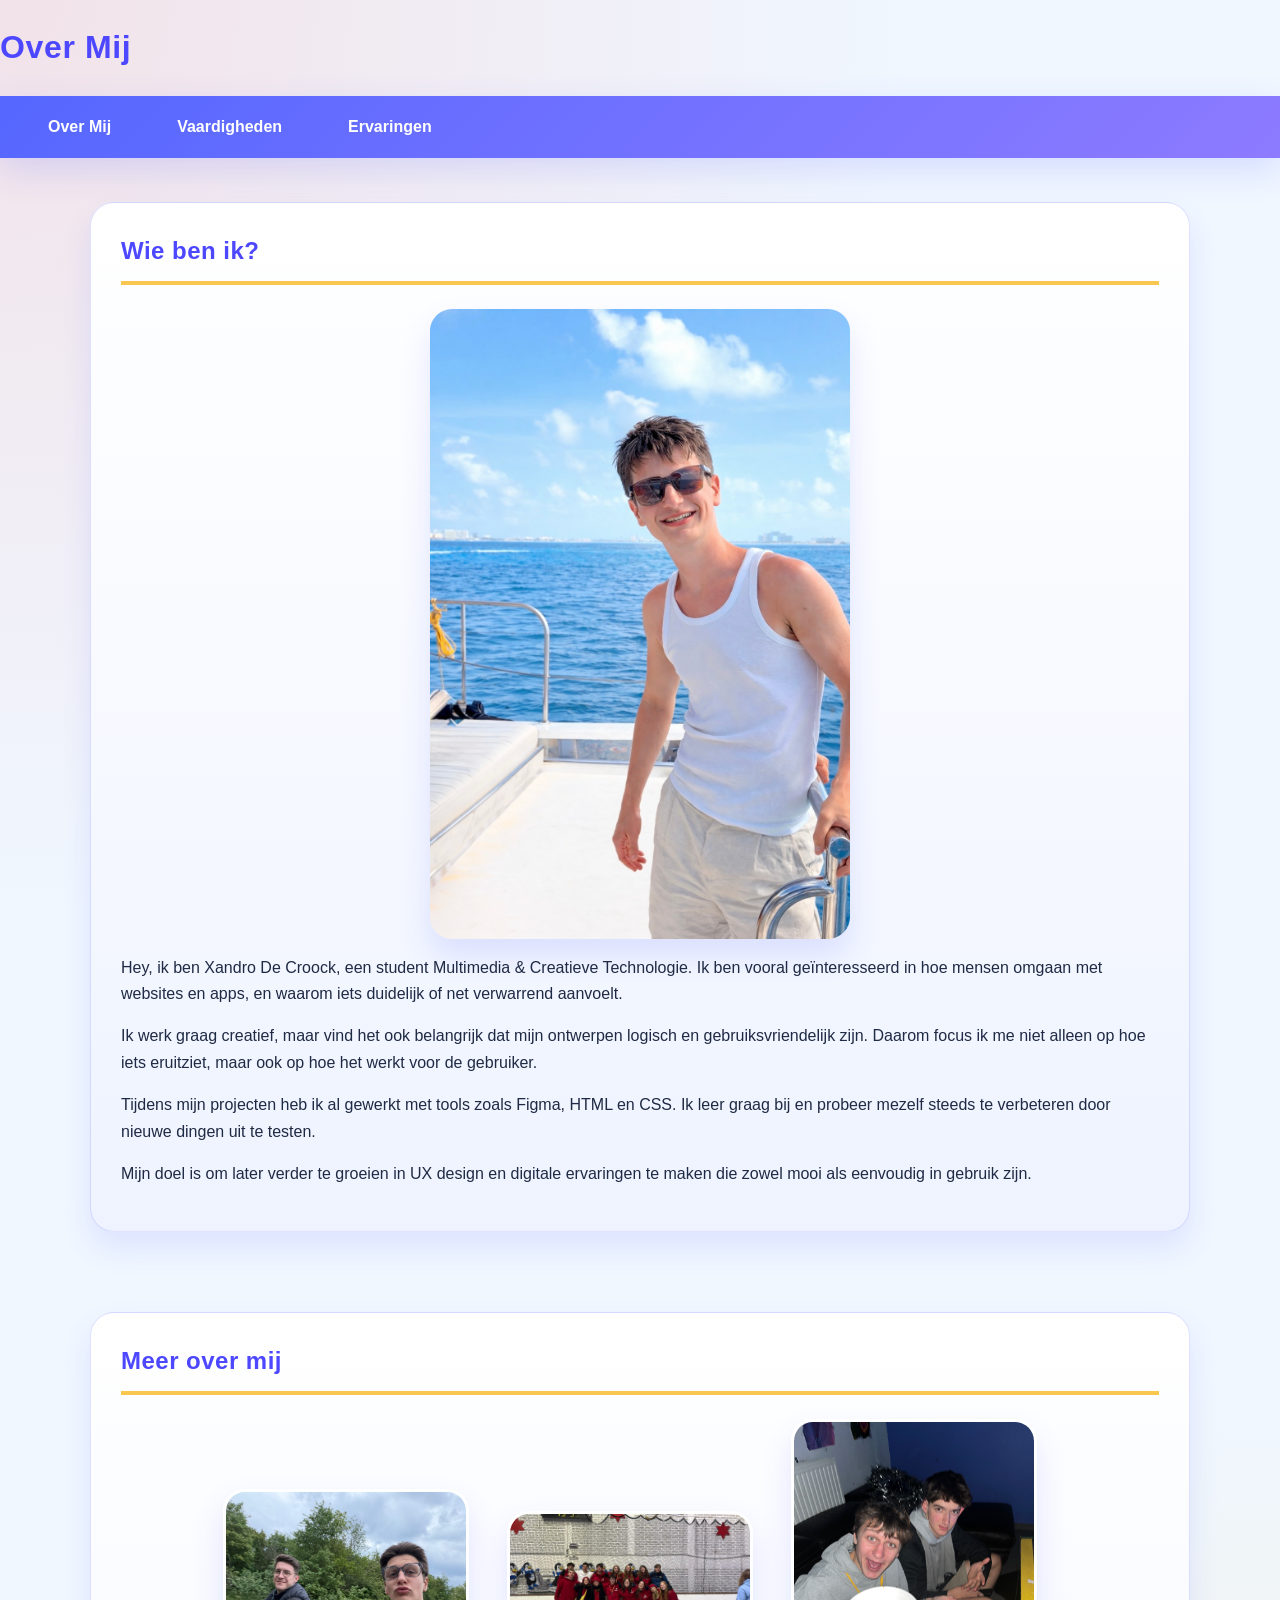
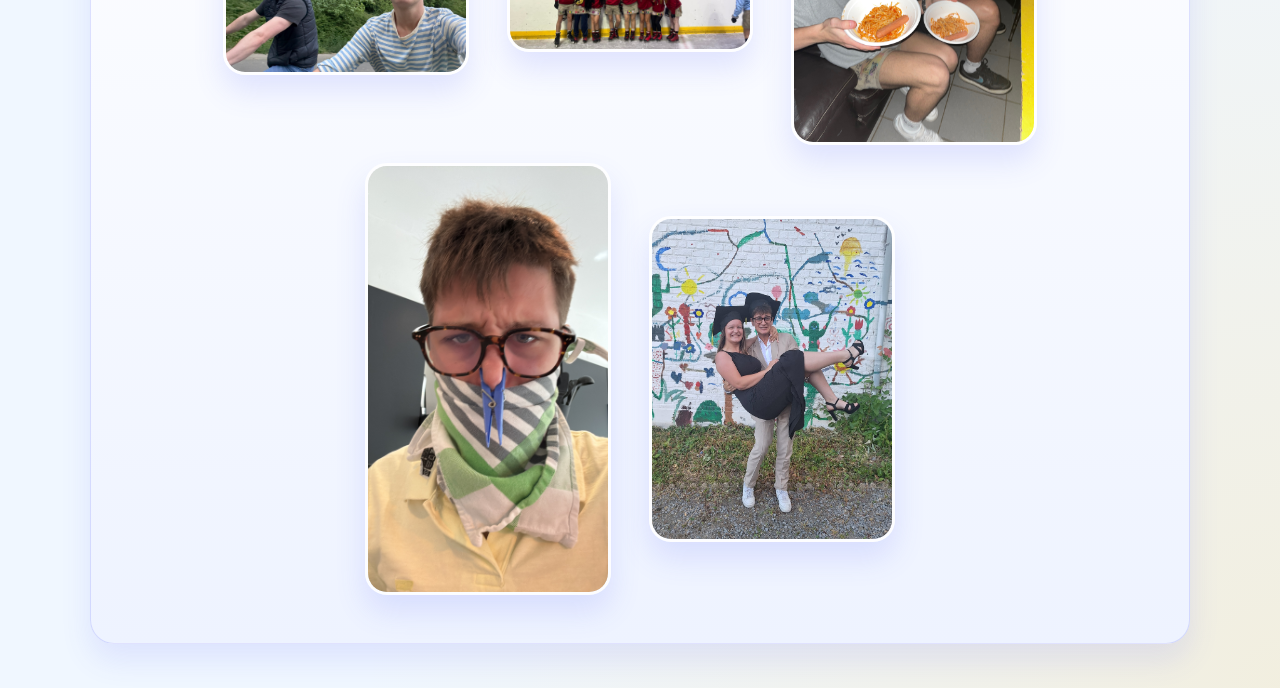
<file: index.html>
<!DOCTYPE html>
<html lang="nl">
<head>
    <meta charset="UTF-8">
    <meta name="viewport" content="width=device-width, initial-scale=1.0">
    <title>Xandro Decroock - Portfolio</title>
    <meta name="description" content="Portfolio van Xandro Decroock, webontwikkelaar student. Ontdek mijn achtergrond, vaardigheden en ervaringen in webontwikkeling.">
    <meta name="keywords" content="Xandro Decroock, portfolio, webontwikkelaar, HTML, CSS, JavaScript, React, MCT">
    <meta name="author" content="Xandro Decroock">
    <link rel="stylesheet" href="style.css">
</head>

<body>
    <h1>Over Mij</h1>
    <nav>
        <input type="checkbox" id="menu-toggle">
        <label for="menu-toggle" class="menu-label">☰</label>
        <ul>
            <li><a href="index.html">Over Mij</a></li>
            <li><a href="vaardigheden.html">Vaardigheden</a></li>
            <li><a href="ervaring.html">Ervaringen</a></li>
        </ul>
    </nav>
    <main class="page-content">
        <section>
            <h2>Wie ben ik?</h2>
            <img src="images/foto xandro.jpg" alt="Xandro De Croock">
            <p>Hey, ik ben Xandro De Croock, een student Multimedia & Creatieve Technologie. Ik ben vooral geïnteresseerd in hoe mensen omgaan met websites en apps, en waarom iets duidelijk of net verwarrend aanvoelt.</p>
            <p>Ik werk graag creatief, maar vind het ook belangrijk dat mijn ontwerpen logisch en gebruiksvriendelijk zijn. Daarom focus ik me niet alleen op hoe iets eruitziet, maar ook op hoe het werkt voor de gebruiker.</p>
            <p>Tijdens mijn projecten heb ik al gewerkt met tools zoals Figma, HTML en CSS. Ik leer graag bij en probeer mezelf steeds te verbeteren door nieuwe dingen uit te testen.</p>
            <p>Mijn doel is om later verder te groeien in UX design en digitale ervaringen te maken die zowel mooi als eenvoudig in gebruik zijn.</p>
        </section>
        <section>
            <h2>Meer over mij</h2>
            <div class="gallery">
                <img src="images/gilles en ik.JPG" alt="Gilles en ik">
                <img src="images/schaatsen.JPEG" alt="Schaatsen">
                <img src="images/chiro 1.JPG" alt="Chiro 1">
                <img src="images/xandrobandiet.JPG" alt="Xandro Bandiet">
                <img src="images/afgestudeerd.JPG" alt="Afgestudeerd">
            </div>
        </section>
    </main>
</body>
</html>
</file>
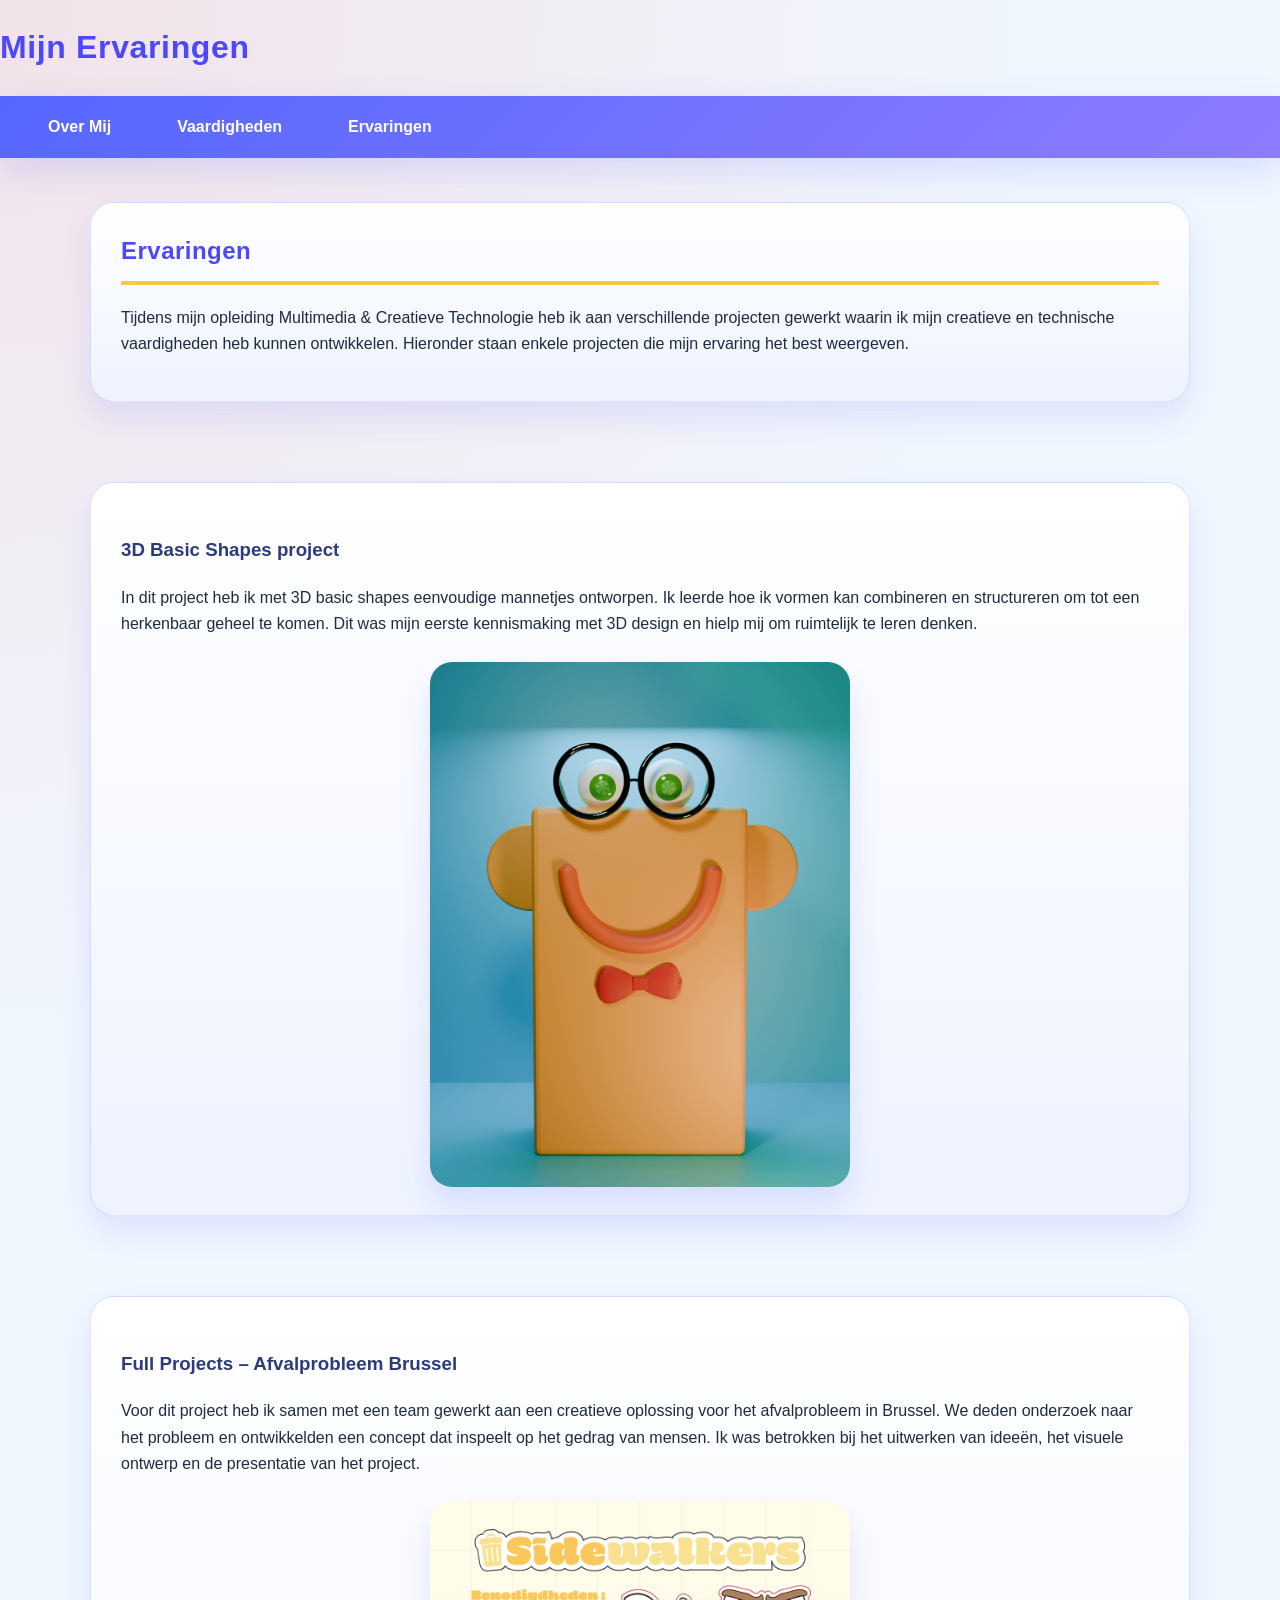
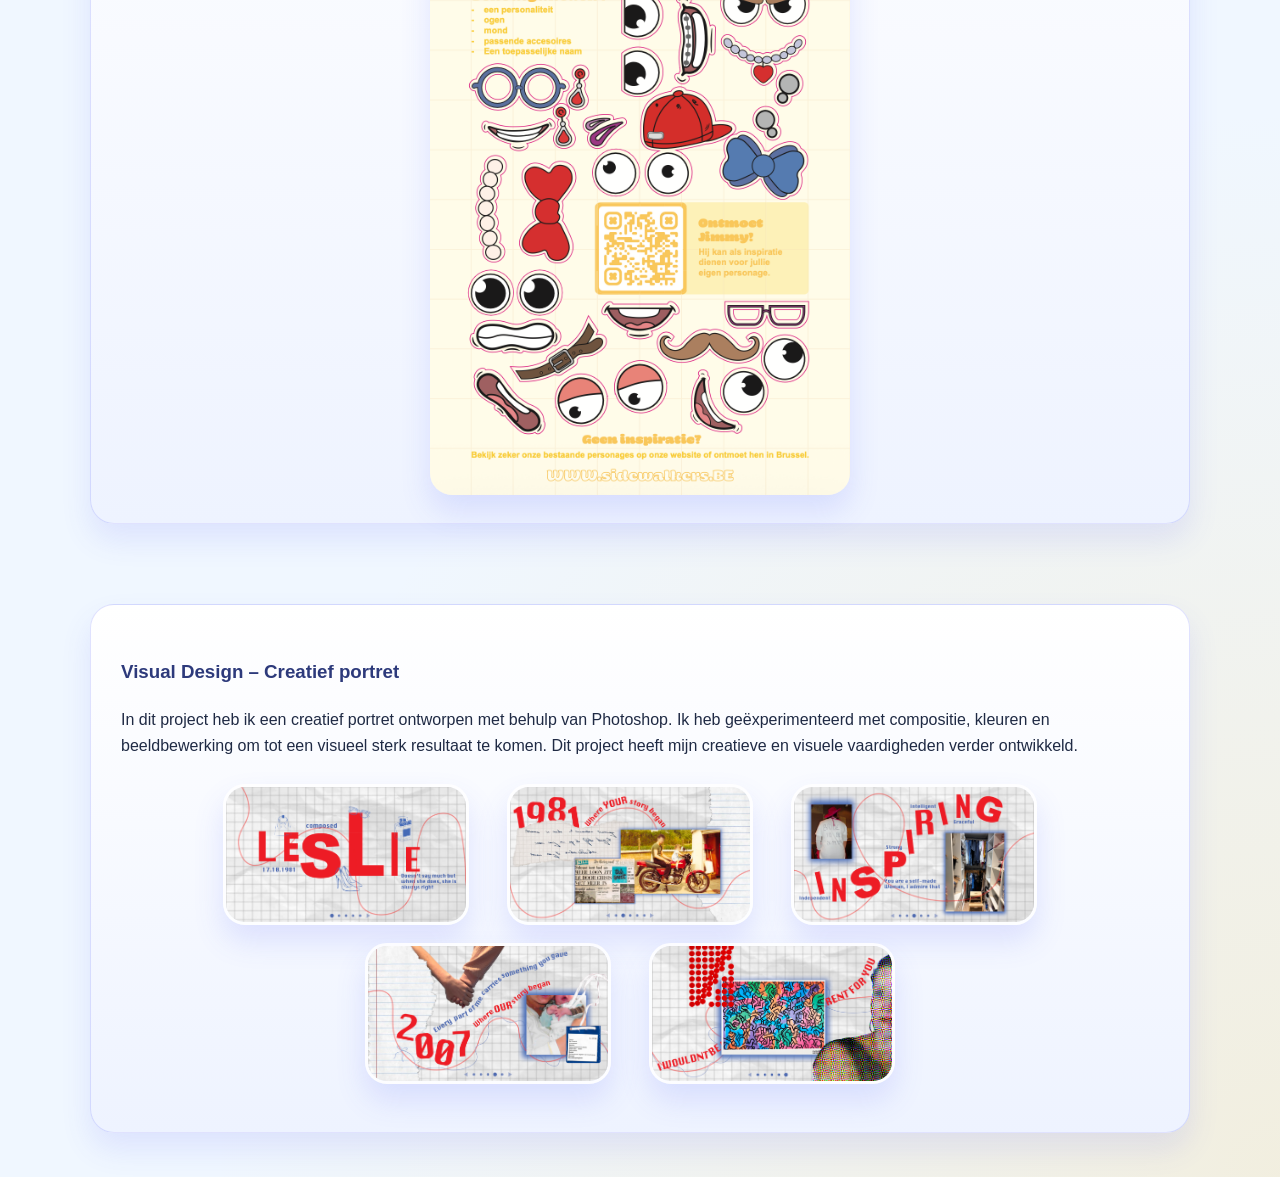
<file: ervaring.html>
<!DOCTYPE html>
<html lang="nl">
<head>
    <meta charset="UTF-8">
    <meta name="viewport" content="width=device-width, initial-scale=1.0">
    <title>Ervaringen - Xandro Decroock Portfolio</title>
    <meta name="description" content="Bekijk de ervaringen van Xandro Decroock: onderwijs aan MCT, projecten in webontwikkeling en professionele achtergrond.">
    <meta name="keywords" content="ervaringen, Xandro Decroock, MCT, projecten, webontwikkeling, onderwijs">
    <meta name="author" content="Xandro Decroock">
    <link rel="stylesheet" href="style.css">
</head>
<body>
    <h1>Mijn Ervaringen</h1>
    <nav>
        <input type="checkbox" id="menu-toggle">
        <label for="menu-toggle" class="menu-label">☰</label>
        <ul>
            <li><a href="index.html">Over Mij</a></li>
            <li><a href="vaardigheden.html">Vaardigheden</a></li>
            <li><a href="ervaring.html">Ervaringen</a></li>
        </ul>
    </nav>
    <main class="page-content">
        <section>
            <h2>Ervaringen</h2>
            <p>Tijdens mijn opleiding Multimedia & Creatieve Technologie heb ik aan verschillende projecten gewerkt waarin ik mijn creatieve en technische vaardigheden heb kunnen ontwikkelen. Hieronder staan enkele projecten die mijn ervaring het best weergeven.</p>
        </section>
        <section>
            <h3>3D Basic Shapes project</h3>
            <p>In dit project heb ik met 3D basic shapes eenvoudige mannetjes ontworpen. Ik leerde hoe ik vormen kan combineren en structureren om tot een herkenbaar geheel te komen. Dit was mijn eerste kennismaking met 3D design en hielp mij om ruimtelijk te leren denken.</p>
            <img src="images/basicshape.png" alt="3D Basic Shapes project">
        </section>
        <section>
            <h3>Full Projects – Afvalprobleem Brussel</h3>
            <p>Voor dit project heb ik samen met een team gewerkt aan een creatieve oplossing voor het afvalprobleem in Brussel. We deden onderzoek naar het probleem en ontwikkelden een concept dat inspeelt op het gedrag van mensen. Ik was betrokken bij het uitwerken van ideeën, het visuele ontwerp en de presentatie van het project.</p>
            <img src="images/Screenshot 2026-05-03 at 12.42.51.png" alt="Afvalprobleem Brussel project">
        </section>
        <section>
            <h3>Visual Design – Creatief portret</h3>
            <p>In dit project heb ik een creatief portret ontworpen met behulp van Photoshop. Ik heb geëxperimenteerd met compositie, kleuren en beeldbewerking om tot een visueel sterk resultaat te komen. Dit project heeft mijn creatieve en visuele vaardigheden verder ontwikkeld.</p>
            <div class="gallery">
                <img src="images/1.png" alt="Creatief portret 1">
                <img src="images/2.png" alt="Creatief portret 2">
                <img src="images/3.png" alt="Creatief portret 3">
                <img src="images/4.png" alt="Creatief portret 4">
                <img src="images/5.png" alt="Creatief portret 5">
            </div>
        </section>
    </main>

</body>
</html>
</file>
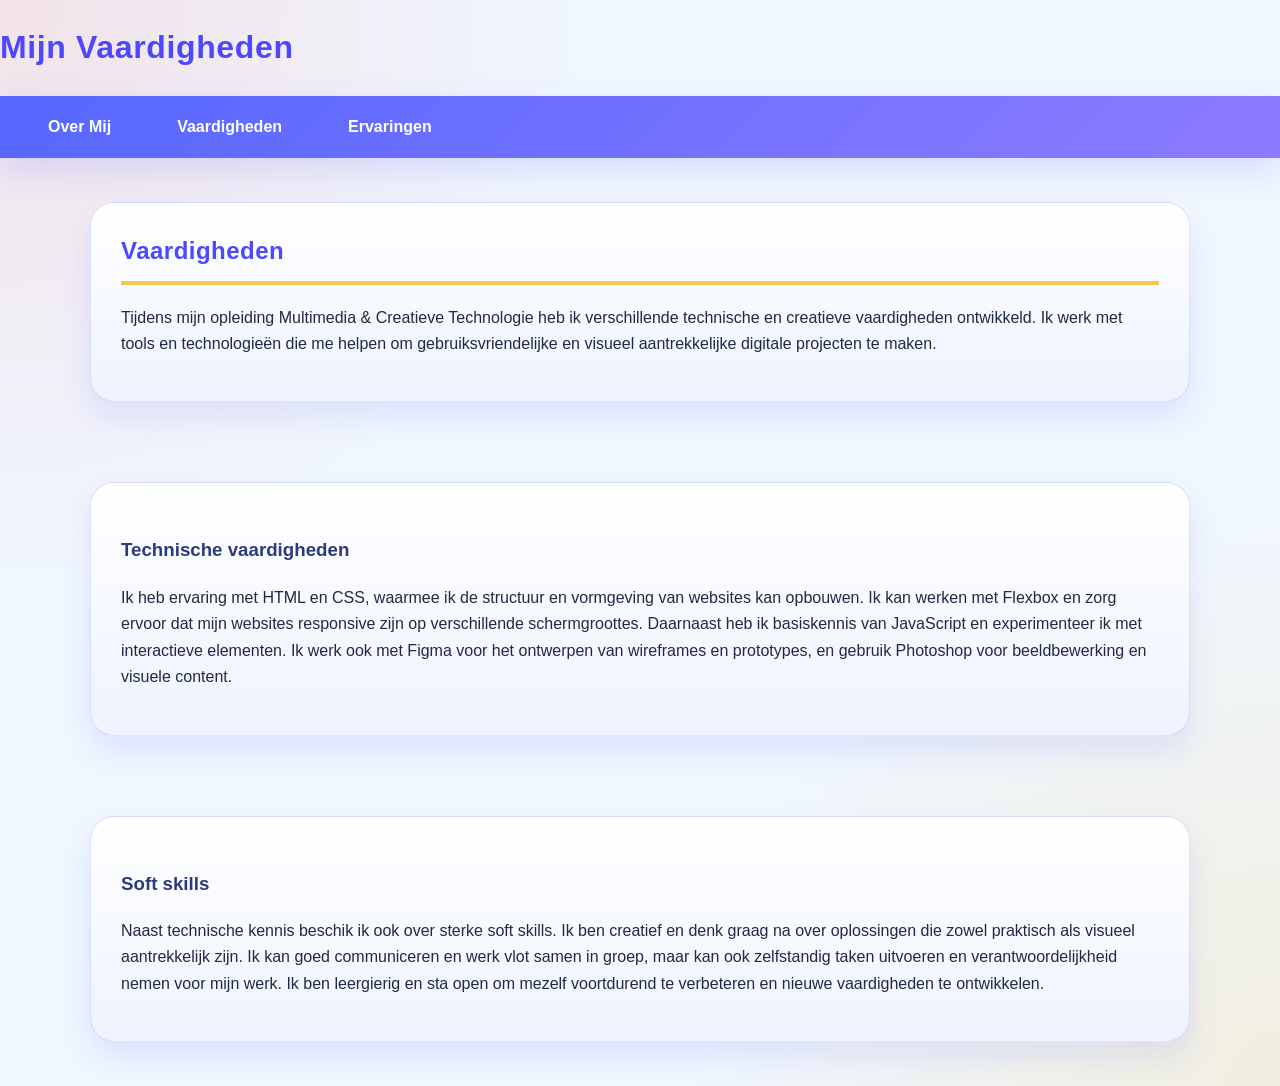
<file: vaardigheden.html>
<!DOCTYPE html>
<html lang="nl">
<head>
    <meta charset="UTF-8">
    <meta name="viewport" content="width=device-width, initial-scale=1.0">
    <title>Vaardigheden - Xandro Decroock Portfolio</title>
    <meta name="description" content="Ontdek de technische en zachte vaardigheden van Xandro Decroock, inclusief HTML, CSS, JavaScript en meer.">
    <meta name="keywords" content="vaardigheden, Xandro Decroock, webontwikkeling, HTML, CSS, JavaScript, React, probleemoplossing">
    <meta name="author" content="Xandro Decroock">
    <link rel="stylesheet" href="style.css">
</head>
<body>
    <h1>Mijn Vaardigheden</h1>
    <nav>
        <input type="checkbox" id="menu-toggle">
        <label for="menu-toggle" class="menu-label">☰</label>
        <ul>
            <li><a href="index.html">Over Mij</a></li>
            <li><a href="vaardigheden.html">Vaardigheden</a></li>
            <li><a href="ervaring.html">Ervaringen</a></li>
        </ul>
    </nav>
    <main class="page-content">
        <section>
            <h2>Vaardigheden</h2>
            <p>Tijdens mijn opleiding Multimedia & Creatieve Technologie heb ik verschillende technische en creatieve vaardigheden ontwikkeld. Ik werk met tools en technologieën die me helpen om gebruiksvriendelijke en visueel aantrekkelijke digitale projecten te maken.</p>
        </section>
        <section>
            <h3>Technische vaardigheden</h3>
            <p>Ik heb ervaring met HTML en CSS, waarmee ik de structuur en vormgeving van websites kan opbouwen. Ik kan werken met Flexbox en zorg ervoor dat mijn websites responsive zijn op verschillende schermgroottes. Daarnaast heb ik basiskennis van JavaScript en experimenteer ik met interactieve elementen. Ik werk ook met Figma voor het ontwerpen van wireframes en prototypes, en gebruik Photoshop voor beeldbewerking en visuele content.</p>
        </section>
        <section>
            <h3>Soft skills</h3>
            <p>Naast technische kennis beschik ik ook over sterke soft skills. Ik ben creatief en denk graag na over oplossingen die zowel praktisch als visueel aantrekkelijk zijn. Ik kan goed communiceren en werk vlot samen in groep, maar kan ook zelfstandig taken uitvoeren en verantwoordelijkheid nemen voor mijn werk. Ik ben leergierig en sta open om mezelf voortdurend te verbeteren en nieuwe vaardigheden te ontwikkelen.</p>
        </section>
    </main>

</body>
</html>
</file>
<file: style.css>
:root {
    --primary-color: #ff6b6b;
    --secondary-color: #4d48ff;
    --accent-color: #f9c74f;
    --background-color: #f0f7ff;
    --section-bg: #ffffff;
    --section-alt: #eef3ff;
    --text-color: #1f2a44;
    --nav-bg: #5567ff;
    --card-border: rgba(83, 94, 248, 0.25);
    --shadow-color: rgba(79, 96, 255, 0.14);
}

body {
    font-family: 'Segoe UI', Tahoma, Geneva, Verdana, sans-serif;
    margin: 0;
    padding: 0;
    line-height: 1.65;
    color: var(--text-color);
    background: radial-gradient(circle at top left, rgba(255,107,107,0.15), transparent 35%),
                radial-gradient(circle at bottom right, rgba(249,199,79,0.18), transparent 35%),
                var(--background-color);
    min-height: 100vh;
    animation: fadeIn 0.9s ease-in;
    display: flex;
    flex-direction: column;
}

@keyframes fadeIn {
    from { opacity: 0; }
    to { opacity: 1; }
}

h1, h2 {
    color: var(--secondary-color);
    font-weight: 600;
    letter-spacing: 0.02em;
    transition: color 0.3s ease;
}

h1:hover, h2:hover {
    color: var(--primary-color);
}

h3 {
    color: #2d3a7b;
    margin-top: 24px;
}

nav {
    background: linear-gradient(135deg, var(--nav-bg), #8d7bff);
    padding: 18px 20px;
    position: relative;
    box-shadow: 0 12px 35px rgba(55, 76, 255, 0.15);
    display: flex;
    align-items: center;
    justify-content: space-between;
    gap: 16px;
}

nav a {
    color: white;
    text-decoration: none;
    margin: 0 12px;
    padding: 10px 16px;
    border-radius: 999px;
    transition: background-color 0.25s, transform 0.25s, box-shadow 0.25s;
    font-weight: 600;
}

nav a:hover {
    background-color: rgba(255, 255, 255, 0.18);
    transform: translateY(-2px);
    box-shadow: 0 6px 16px rgba(0,0,0,0.12);
}

#menu-toggle {
    display: none;
}

.menu-label {
    display: none;
    font-size: 30px;
    color: white;
    cursor: pointer;
    padding: 10px;
    transition: transform 0.3s;
}

.menu-label:hover {
    transform: rotate(90deg);
}

nav ul {
    list-style: none;
    padding: 0;
    margin: 0;
    display: flex;
    justify-content: flex-end;
    flex-wrap: wrap;
    gap: 10px;
}

nav li {
    margin: 0;
}

@media (max-width: 768px) {
    .menu-label {
        display: block;
    }

    nav ul {
        display: none;
        flex-direction: column;
        position: absolute;
        top: 100%;
        left: 0;
        width: 100%;
        background-color: var(--nav-bg);
        animation: slideDown 0.5s ease-out;
        box-shadow: 0 4px 8px rgba(0,0,0,0.2);
    }

    #menu-toggle:checked ~ ul {
        display: flex;
    }

    nav a {
        margin: 10px 0;
        text-align: center;
        padding: 12px;
    }
}

@keyframes slideDown {
    from { transform: translateY(-100%); opacity: 0; }
    to { transform: translateY(0); opacity: 1; }
}

main.page-content {
    width: min(1100px, 100%);
    margin: 0 auto;
    display: grid;
    gap: 32px;
    padding: 20px 18px;
}

.section-grid {
    display: grid;
    grid-template-columns: minmax(220px, 360px) 1fr;
    align-items: start;
    gap: 30px;
}

@media (max-width: 900px) {
    .section-grid {
        grid-template-columns: 1fr;
    }
}

section {
    padding: 28px 30px;
    margin: 24px auto;
    max-width: 1100px;
    border-radius: 24px;
    background: linear-gradient(180deg, var(--section-bg), var(--section-alt));
    border: 1px solid rgba(83, 94, 248, 0.18);
    box-shadow: 0 16px 30px rgba(83, 94, 248, 0.12);
    transition: box-shadow 0.3s, transform 0.3s;
}

section:hover {
    box-shadow: 0 22px 45px rgba(83, 94, 248, 0.16);
    transform: translateY(-4px);
}

section h2 {
    margin-top: 0;
    border-bottom: 4px solid var(--accent-color);
    padding-bottom: 10px;
    color: var(--secondary-color);
}

section > div {
    display: flex;
    align-items: center;
    margin-bottom: 20px;
    transition: transform 0.3s;
}

section > div:hover {
    transform: translateX(10px);
}

section > div img {
    margin-right: 20px;
    max-width: 150px;
    height: auto;
    border-radius: 8px;
    transition: transform 0.3s, box-shadow 0.3s;
}

section > img {
    display: block;
    width: 100%;
    max-width: 420px;
    margin: 24px auto 0;
    border-radius: 22px;
    box-shadow: 0 16px 30px rgba(83,94,248,0.15);
}

.section-grid img {
    width: 100%;
    max-width: 100%;
    border-radius: 18px;
}

section > div img:hover {
    transform: scale(1.1);
    box-shadow: 0 4px 8px rgba(0,0,0,0.2);
}

section ul {
    padding-left: 20px;
}

section ul li {
    margin-bottom: 10px;
}

.gallery {
    display: flex;
    flex-wrap: wrap;
    gap: 18px;
    justify-content: center;
    margin-top: 24px;
}

.gallery img {
    flex: 1 1 180px;
    width: 100%;
    max-width: 240px;
    height: auto;
    border-radius: 22px;
    box-shadow: 0 16px 30px rgba(83, 94, 248, 0.15);
    transition: box-shadow 0.3s, filter 0.3s;
    border: 3px solid rgba(255, 255, 255, 0.85);
    cursor: default;
    pointer-events: none;
}

.gallery img:hover {
    box-shadow: 0 16px 30px rgba(83, 94, 248, 0.15);
    filter: saturate(1);
}

footer {
    text-align: center;
    padding: 24px;
    background: linear-gradient(135deg, #4f57ff, #f9c74f);
    color: white;
    margin-top: auto;
    box-shadow: 0 -10px 35px rgba(83, 94, 248, 0.18);
}

footer p {
    margin: 0;
    font-weight: 500;
}

@media (max-width: 768px) {
    nav {
        display: flex;
        flex-direction: column;
    }

    nav a {
        margin: 5px 0;
    }

    section {
        margin: 10px;
        padding: 20px;
    }

    section > div {
        flex-direction: column;
        text-align: center;
    }

    .gallery {
        flex-direction: column;
        align-items: center;
    }

    .gallery img {
        max-width: 100%;
    }

    section > div img {
        margin-right: 0;
        margin-bottom: 15px;
        max-width: 100%;
    }
}
</file>
